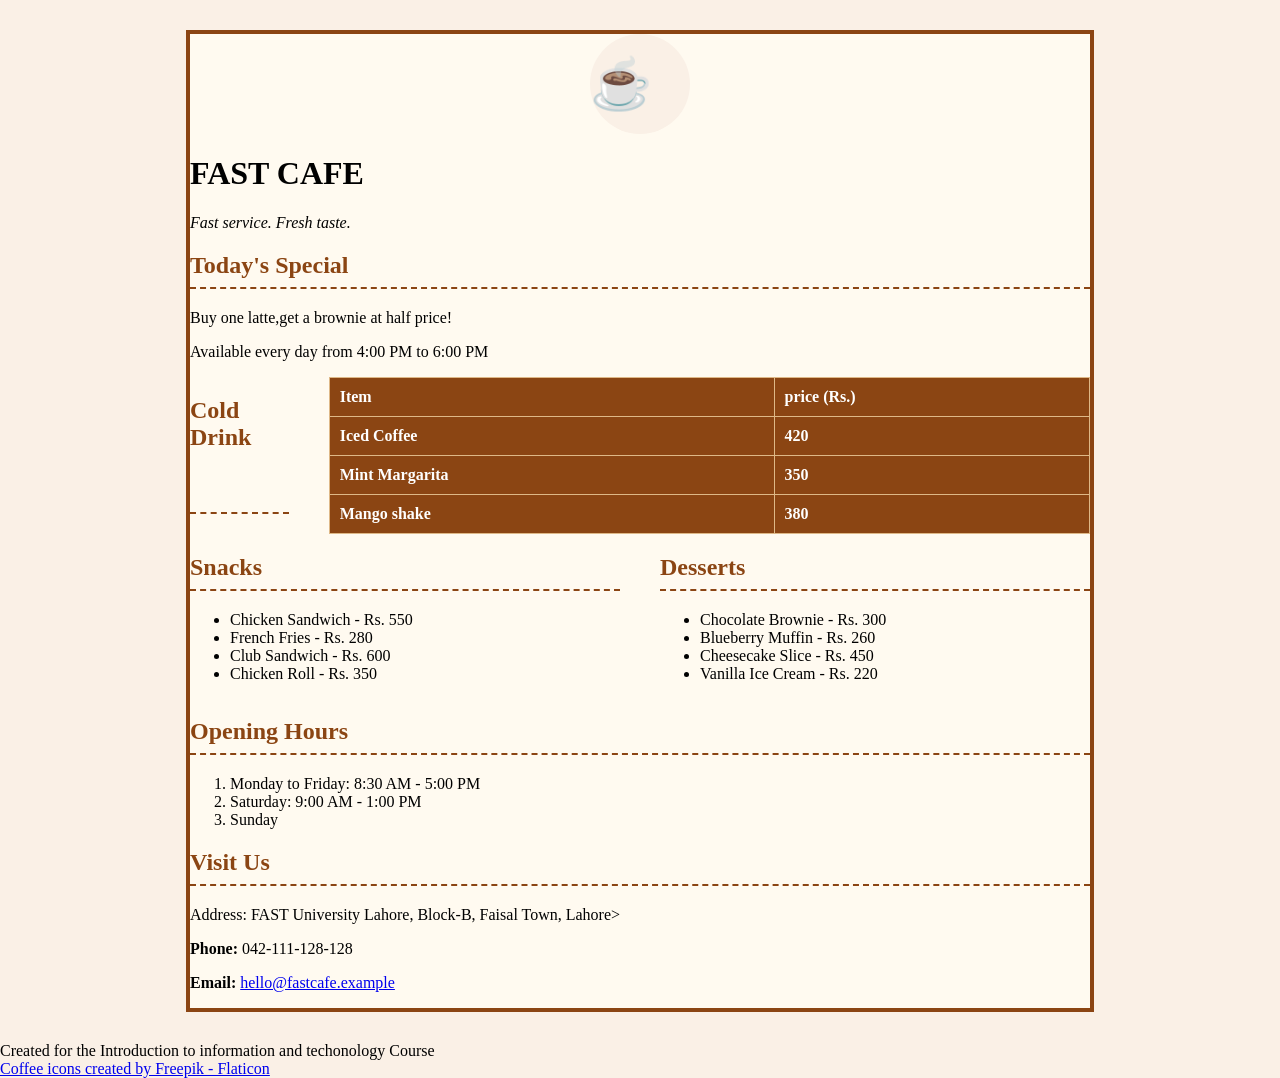
<file: Task 1/index.html>
<!DOCTYPE html>
<head>

    <title>Fast Cafe</title>
    <link rel="stylesheet" href="style.css">
</head>
<body>
    <div class="page">

        <div class="Header">
            <div class="logo">☕</div>
            <h1>FAST CAFE</h1>
            <p class="tagline">Fast service. Fresh taste.</p>
            </div>
            <div class="Content">
                <h2>Today's Special</h2>
                <div class="Special">
                <p class="Offer">Buy one latte,get a brownie at half price!</p>
                <p>Available every day from 4:00 PM to 6:00 PM</p>
                </div>
                </div>
               <div class="menus">
                <h2>Cold Drink</h2>
                <table>
                    <tr><th>Item</th><th>price (Rs.)</th></tr>
                    <tr><th>Iced Coffee</th><th>420</th></tr>
                    <tr><th>Mint Margarita</th><th>350</th></tr>
                    <tr><th>Mango shake</th><th>380</th></tr>
                </table>
               </div>
                     <div class="menus">
        <div class="menu">
          <h2>Snacks</h2>
          <ul>
            <li>Chicken Sandwich - Rs. 550</li>
            <li>French Fries - Rs. 280</li>
            <li>Club Sandwich - Rs. 600</li>
            <li>Chicken Roll - Rs. 350</li>
          </ul>
        </div>
        <div class="menu">
          <h2>Desserts</h2>
          <ul>
            <li>Chocolate Brownie - Rs. 300</li>
            <li>Blueberry Muffin - Rs. 260</li>
            <li>Cheesecake Slice - Rs. 450</li>
            <li>Vanilla Ice Cream - Rs. 220</li>
          </ul>
        </div>
      </div>
<h2>Opening Hours</h2>
<ol>
    <li>Monday to Friday: 8:30 AM - 5:00 PM</li>
    <li>Saturday: 9:00 AM - 1:00 PM</li>
    <li>Sunday</li>
</ol>

<h2>Visit Us</h2>
<p<strong>Address:</strong> FAST University Lahore, Block-B, Faisal Town, Lahore></p>
 <p><strong>Phone:</strong> 042-111-128-128</p>
      <p><strong>Email:</strong> <a href="mailto:hello@fastcafe.example">hello@fastcafe.example</a></p>
    </div>
<div class="Footer">
    Created for the Introduction to information and techonology Course
</div>
</div>                    
   
           

</body>
</html>

<a href="https://www.flaticon.com/free-icons/coffee" title="coffee icons">Coffee icons created by Freepik - Flaticon</a>
</file>
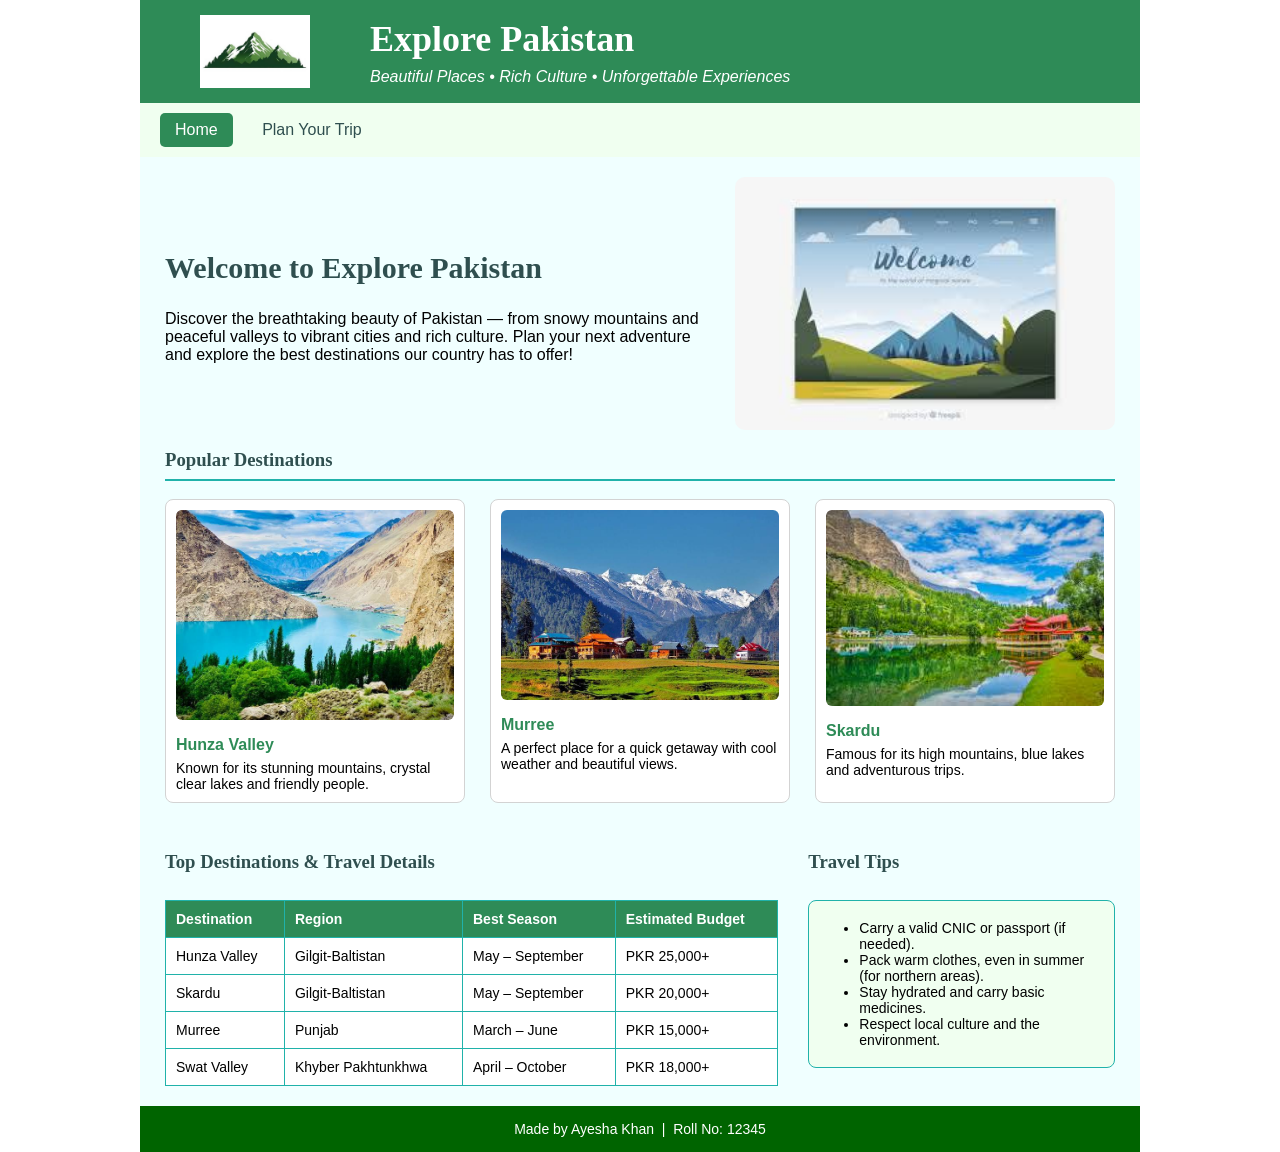
<file: Task 3/index.html>
<!DOCTYPE html>
<html>
<head>
  <title>Explore Pakistan</title>
  <link rel="stylesheet" href="style.css">
</head>
<body>
  <div class="page">

    <div class="header">
      <img class="logo" src="1.jpg" alt="Mountain logo">
      <div class="title-box">
        <h1>Explore Pakistan</h1>
        <p class="tagline">Beautiful Places • Rich Culture • Unforgettable Experiences</p>
      </div>
    </div>

    <div class="nav">
      <a class="active" href="index.html">Home</a>
      <a href="plan.html">Plan Your Trip</a>
    </div>

    <div class="content">

      <div class="welcome">
        <div class="welcome-text">
          <h2>Welcome to Explore Pakistan</h2>
          <p>Discover the breathtaking beauty of Pakistan — from snowy mountains and peaceful valleys to vibrant cities and rich culture. Plan your next adventure and explore the best destinations our country has to offer!</p>
        </div>
        <img class="welcome-img" src="images.jpg" alt="Mountain lake">
      </div>

      <h3 class="section-title">Popular Destinations</h3>
      <div class="cards">
        <div class="card">
          <img src="image 3.jpg" alt="Hunza Valley">
          <h4>Hunza Valley</h4>
          <p>Known for its stunning mountains, crystal clear lakes and friendly people.</p>
        </div>
        <div class="card">
          <img src="image 4.jpg" alt="Murree">
          <h4>Murree</h4>
          <p>A perfect place for a quick getaway with cool weather and beautiful views.</p>
        </div>
        <div class="card">
          <img src="image 5.jpg" alt="Skardu">
          <h4>Skardu</h4>
          <p>Famous for its high mountains, blue lakes and adventurous trips.</p>
        </div>
      </div>

      <div class="bottom">
        <div class="details">
          <h3 class="section-title">Top Destinations &amp; Travel Details</h3>
          <table>
            <tr><th>Destination</th><th>Region</th><th>Best Season</th><th>Estimated Budget</th></tr>
            <tr><td>Hunza Valley</td><td>Gilgit-Baltistan</td><td>May – September</td><td>PKR 25,000+</td></tr>
            <tr><td>Skardu</td><td>Gilgit-Baltistan</td><td>May – September</td><td>PKR 20,000+</td></tr>
            <tr><td>Murree</td><td>Punjab</td><td>March – June</td><td>PKR 15,000+</td></tr>
            <tr><td>Swat Valley</td><td>Khyber Pakhtunkhwa</td><td>April – October</td><td>PKR 18,000+</td></tr>
          </table>
        </div>

        <div class="tips">
          <h3 class="section-title">Travel Tips</h3>
          <div class="tips-box">
            <ul>
              <li>Carry a valid CNIC or passport (if needed).</li>
              <li>Pack warm clothes, even in summer (for northern areas).</li>
              <li>Stay hydrated and carry basic medicines.</li>
              <li>Respect local culture and the environment.</li>
            </ul>
          </div>
        </div>
      </div>

    </div>

    <div class="footer">
      Made by Ayesha Khan &nbsp;|&nbsp; Roll No: 12345
    </div>

  </div>
</body>
</html>
</file>
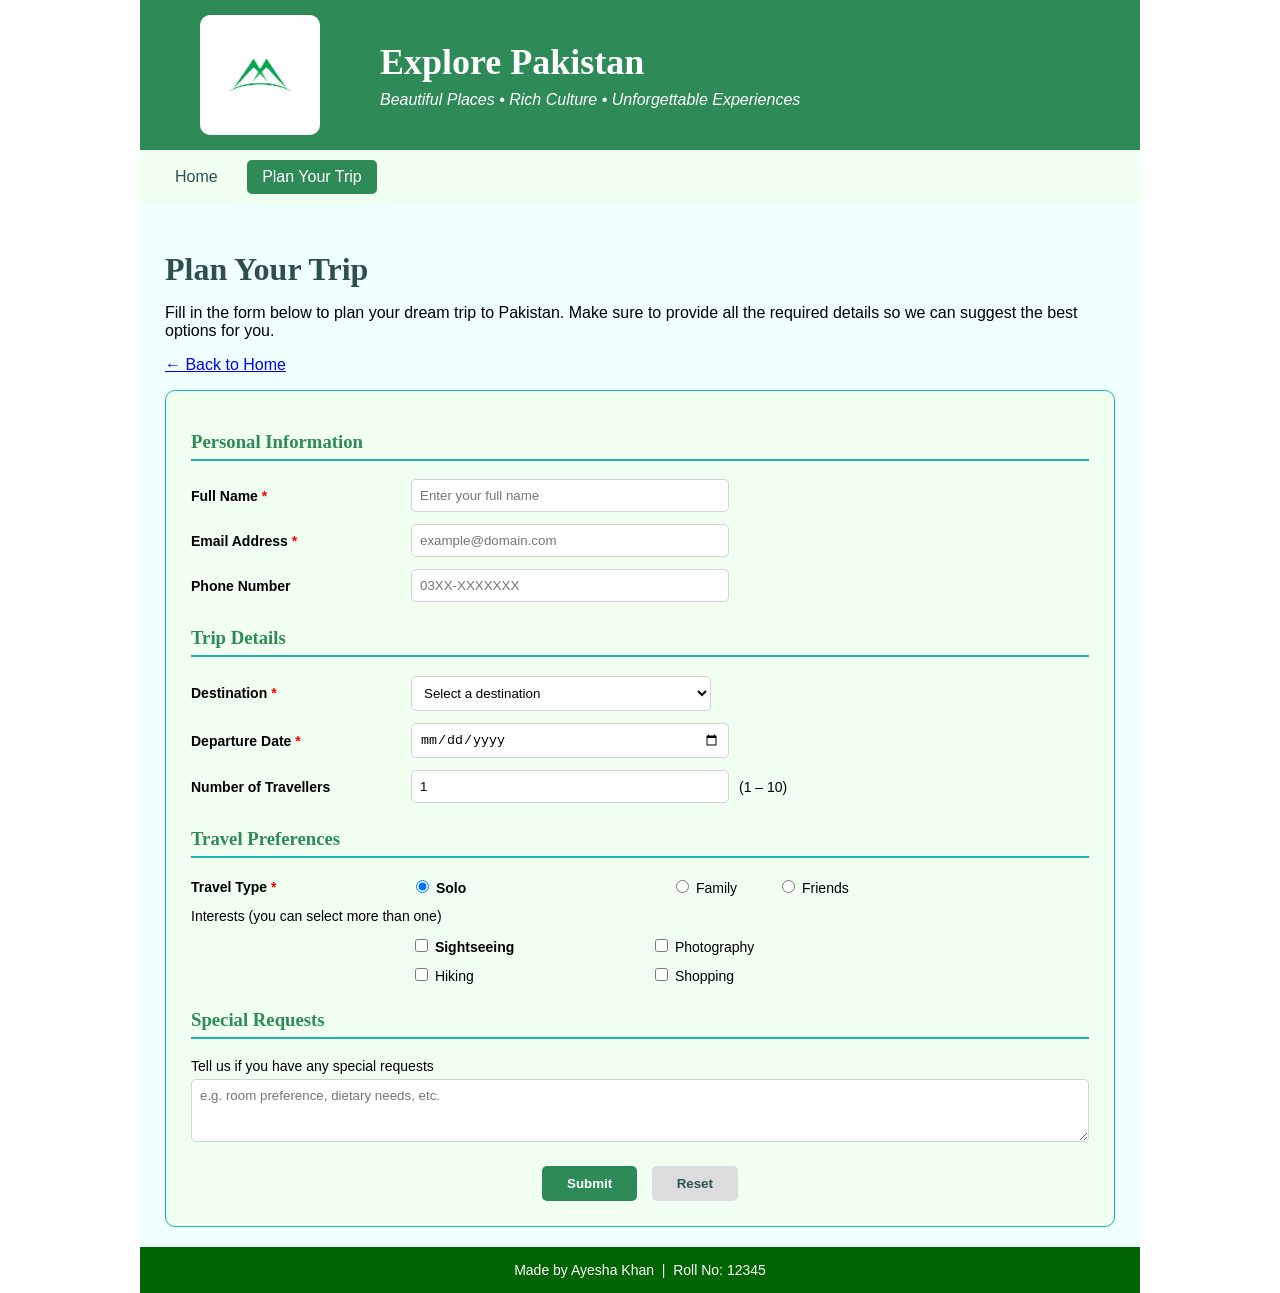
<file: Task 4/index.html>
<!DOCTYPE html>
<html>
<head>
  <title>Plan Your Trip</title>
  <link rel="stylesheet" href="style.css">
</head>
<body>
  <div class="page">

    <div class="header">
      <img class="logo" src="images.png" alt="Mountain logo">
      <div class="title-box">
        <h1>Explore Pakistan</h1>
        <p class="tagline">Beautiful Places • Rich Culture • Unforgettable Experiences</p>
      </div>
    </div>

    <div class="nav">
      <a href="index.html">Home</a>
      <a class="active" href="plan.html">Plan Your Trip</a>
    </div>

    <div class="content">

      <h2 class="page-title">Plan Your Trip</h2>
      <p>Fill in the form below to plan your dream trip to Pakistan. Make sure to provide all the required details so we can suggest the best options for you.</p>
      <p><a href="index.html">← Back to Home</a></p>

      <form class="trip-form" action="#" method="post">

        <h3 class="form-title">Personal Information</h3>
        <div class="row">
          <label for="name">Full Name <span class="star">*</span></label>
          <input type="text" id="name" name="name" placeholder="Enter your full name" required>
        </div>
        <div class="row">
          <label for="email">Email Address <span class="star">*</span></label>
          <input type="email" id="email" name="email" placeholder="example@domain.com" required>
        </div>
        <div class="row">
          <label for="phone">Phone Number</label>
          <input type="tel" id="phone" name="phone" placeholder="03XX-XXXXXXX">
        </div>

        <h3 class="form-title">Trip Details</h3>
        <div class="row">
          <label for="destination">Destination <span class="star">*</span></label>
          <select id="destination" name="destination" required>
            <option value="">Select a destination</option>
            <option>Hunza Valley</option>
            <option>Skardu</option>
            <option>Murree</option>
            <option>Swat Valley</option>
          </select>
        </div>
        <div class="row">
          <label for="date">Departure Date <span class="star">*</span></label>
          <input type="date" id="date" name="date" required>
        </div>
        <div class="row">
          <label for="travellers">Number of Travellers</label>
          <input type="number" id="travellers" name="travellers" value="1" min="1" max="10">
          <span class="hint">(1 – 10)</span>
        </div>

        <h3 class="form-title">Travel Preferences</h3>
        <div class="row">
          <label>Travel Type <span class="star">*</span></label>
          <div class="choices">
            <label class="choice"><input type="radio" name="type" value="Solo" checked> Solo</label>
            <label class="choice"><input type="radio" name="type" value="Family"> Family</label>
            <label class="choice"><input type="radio" name="type" value="Friends"> Friends</label>
          </div>
        </div>
        <p class="small">Interests (you can select more than one)</p>
        <div class="row">
          <label></label>
          <div class="choices two-col">
            <label class="choice"><input type="checkbox" name="interest" value="Sightseeing"> Sightseeing</label>
            <label class="choice"><input type="checkbox" name="interest" value="Photography"> Photography</label>
            <label class="choice"><input type="checkbox" name="interest" value="Hiking"> Hiking</label>
            <label class="choice"><input type="checkbox" name="interest" value="Shopping"> Shopping</label>
          </div>
        </div>

        <h3 class="form-title">Special Requests</h3>
        <p class="small">Tell us if you have any special requests</p>
        <textarea name="requests" rows="3" placeholder="e.g. room preference, dietary needs, etc."></textarea>

        <div class="buttons">
          <button type="submit" class="submit">Submit</button>
          <button type="reset" class="reset">Reset</button>
        </div>

      </form>

    </div>

    <div class="footer">
      Made by Ayesha Khan &nbsp;|&nbsp; Roll No: 12345
    </div>

  </div>
</body>
</html>
</file>
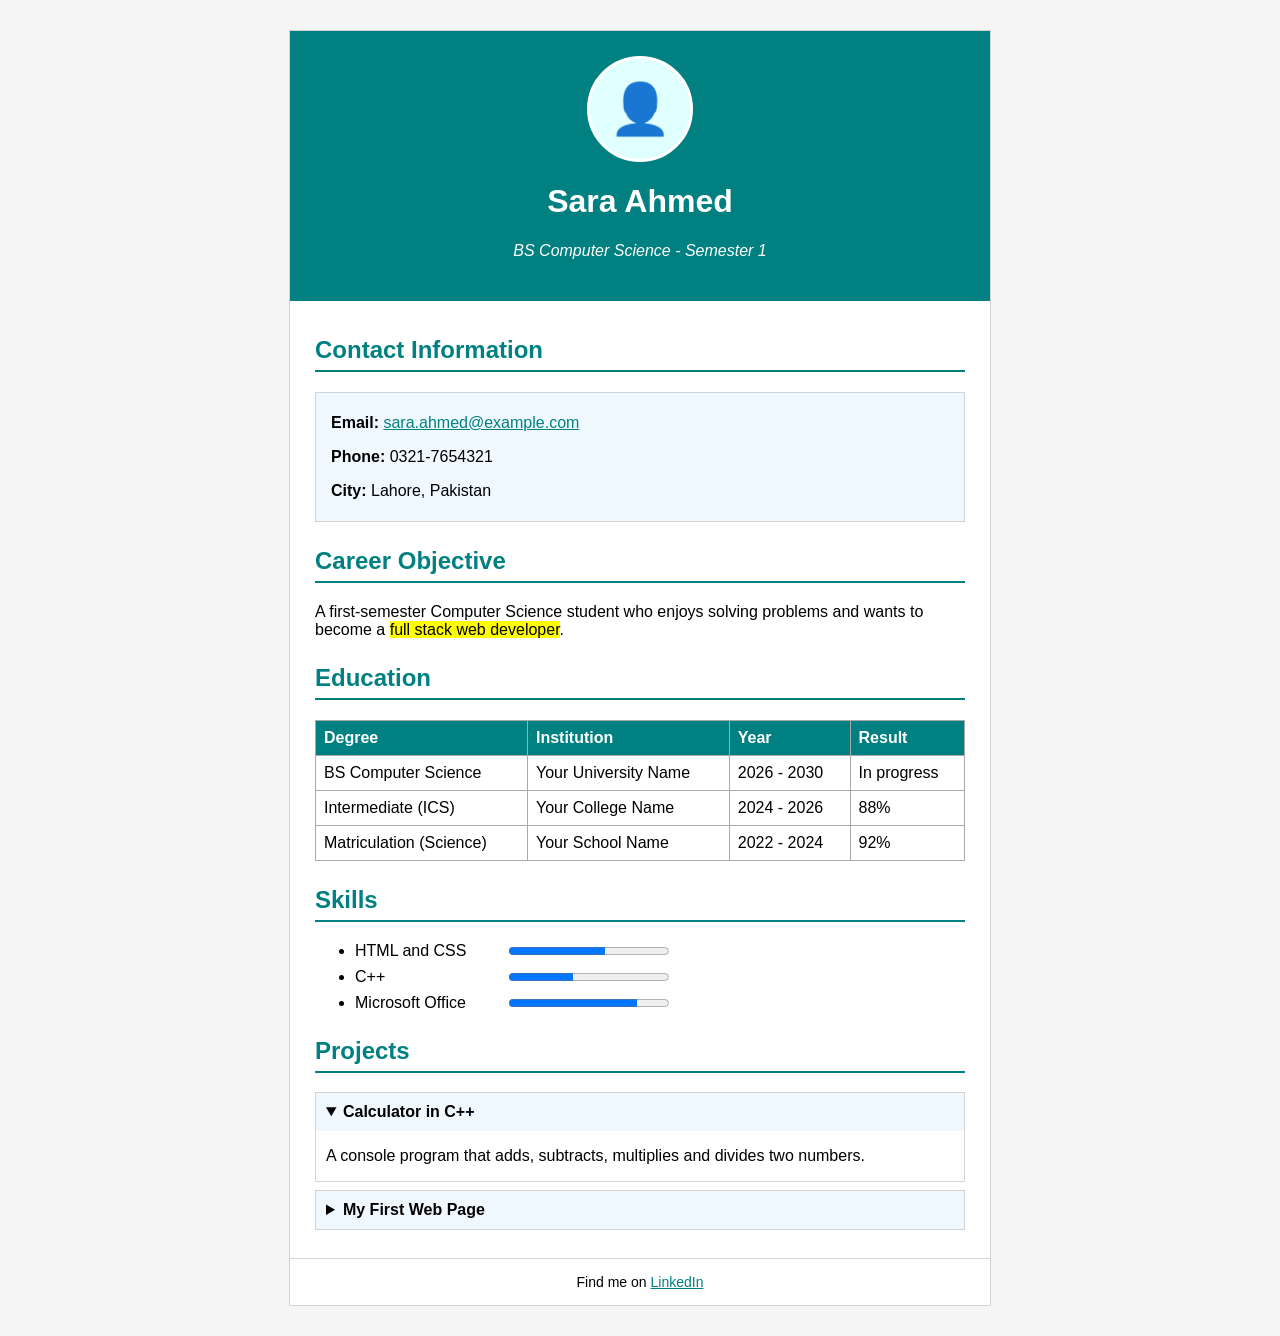
<file: Task 2/task 2 index.html>
<!DOCTYPE html>
<html>
<head>
  <title>Sara Ahmed - Resume</title>
  <link rel="stylesheet" href="style.css">
</head>
<body>
  <div class="page">

    <div class="header">
      <div class="avatar">👤</div>
      <h1>Sara Ahmed</h1>
      <p class="subtitle">BS Computer Science - Semester 1</p>
    </div>

    <div class="content">

      <h2>Contact Information</h2>
      <div class="contact">
        <p><strong>Email:</strong> <a href="mailto:sara.ahmed@example.com">sara.ahmed@example.com</a></p>
        <p><strong>Phone:</strong> 0321-7654321</p>
        <p><strong>City:</strong> Lahore, Pakistan</p>
      </div>

      <h2>Career Objective</h2>
      <p>A first-semester Computer Science student who enjoys solving problems and wants to become a <mark>full stack web developer</mark>.</p>

      <h2>Education</h2>
      <table>
        <tr><th>Degree</th><th>Institution</th><th>Year</th><th>Result</th></tr>
        <tr><td>BS Computer Science</td><td>Your University Name</td><td>2026 - 2030</td><td>In progress</td></tr>
        <tr><td>Intermediate (ICS)</td><td>Your College Name</td><td>2024 - 2026</td><td>88%</td></tr>
        <tr><td>Matriculation (Science)</td><td>Your School Name</td><td>2022 - 2024</td><td>92%</td></tr>
      </table>

      <h2>Skills</h2>
      <ul>
        <li><span class="skill">HTML and CSS</span> <progress value="60" max="100"></progress></li>
        <li><span class="skill">C++</span> <progress value="40" max="100"></progress></li>
        <li><span class="skill">Microsoft Office</span> <progress value="80" max="100"></progress></li>
      </ul>

      <h2>Projects</h2>
      <details open>
        <summary>Calculator in C++</summary>
        <p>A console program that adds, subtracts, multiplies and divides two numbers.</p>
      </details>
      <details>
        <summary>My First Web Page</summary>
        <p>A simple web page made with HTML and CSS.</p>
      </details>

    </div>

    <div class="footer">
      Find me on <a href="https://www.linkedin.com">LinkedIn</a>
    </div>

  </div>
</body>
</html>
</file>
<file: Task 1/style.css>
body {
  background-color: linen;
  font-family: Georgia, serif;
  margin: 0;
}

.page {
  max-width: 900px;
  margin: 30px auto;
  background-color: floralwhite;
  border: 4px solid saddlebrown;
}

.header {
  background-color: saddlebrown;
  color: floralwhite;
  text-align: center;
  padding: 30px;
}

.logo {
  width: 100px;
  height: 100px;
  line-height: 100px;
  font-size: 50px;
  background-color: linen;
  border-radius: 50%;
  margin: 0 auto 15px;
}

.tagline { font-style: italic; }

.content { padding: 20px 40px; }

h2 {
  color: saddlebrown;
  border-bottom: 2px dashed saddlebrown;
  padding-bottom: 8px;
}

.special {
  background-color: bisque;
  border: 2px solid darkgoldenrod;
  text-align: center;
  padding: 15px;
}

.offer {
  color: firebrick;
  font-weight: bold;
  font-size: 20px;
}

.menus { display: flex; gap: 40px; }
.menu { flex: 1; }

table {
  width: 100%;
  border-collapse: collapse;
}

th {
  background-color: saddlebrown;
  color: white;
  text-align: left;
}

th, td {
  border: 1px solid burlywood;
  padding: 10px;
}

td:last-child {
  text-align: right;
  color: firebrick;
  font-weight: bold;
}

.footer {
  background-color: saddlebrown;
  color: white;
  text-align: center;
  padding: 15px;
  font-size: 14px;
}
</file>
<file: Task 3/style.css>
body {
  background-color: white;
  font-family: Verdana, sans-serif;
  margin: 0;
}

.page {
  max-width: 1000px;
  margin: 0 auto;
  background-color: azure;
}

.header {
  background-color: seagreen;
  color: white;
  display: flex;
  align-items: center;
  padding: 15px 60px;
}

.logo {
  width: 110px;
  margin-right: 60px;
}

.header h1 {
  margin: 0;
  font-family: Georgia, serif;
  font-size: 36px;
}

.tagline {
  font-style: italic;
  margin: 8px 0 0;
}

.nav {
  background-color: honeydew;
  padding: 10px 20px;
}

.nav a {
  display: inline-block;
  color: darkslategray;
  text-decoration: none;
  padding: 8px 15px;
  border-radius: 5px;
  margin-right: 10px;
}

.nav a.active {
  background-color: seagreen;
  color: white;
}

.content {
  padding: 20px 25px;
}

.welcome {
  display: flex;
  align-items: center;
  gap: 30px;
}

.welcome-text { flex: 1; }

.welcome-text h2 {
  color: darkslategray;
  font-family: Georgia, serif;
  font-size: 30px;
}

.welcome-img {
  width: 40%;
  border-radius: 10px;
}

.section-title {
  color: darkslategray;
  font-family: Georgia, serif;
  border-bottom: 2px solid lightseagreen;
  padding-bottom: 8px;
}

.cards {
  display: flex;
  gap: 25px;
  margin-bottom: 30px;
}

.card {
  flex: 1;
  background-color: white;
  border: 1px solid lightgray;
  border-radius: 8px;
  padding: 10px;
}

.card img {
  width: 100%;
  border-radius: 6px;
}

.card h4 {
  color: seagreen;
  margin: 12px 0 6px;
}

.card p {
  font-size: 14px;
  margin: 0;
}

.bottom {
  display: flex;
  gap: 30px;
}

.details { flex: 2; }
.tips { flex: 1; }

.details .section-title,
.tips .section-title {
  border-bottom: none;
}

table {
  width: 100%;
  border-collapse: collapse;
  background-color: white;
}

th {
  background-color: seagreen;
  color: white;
  text-align: left;
}

th, td {
  border: 1px solid lightseagreen;
  padding: 10px;
  font-size: 14px;
}

.tips-box {
  background-color: honeydew;
  border: 1px solid lightseagreen;
  border-radius: 8px;
  padding: 5px 10px;
  font-size: 14px;
}

.footer {
  background-color: darkgreen;
  color: white;
  text-align: center;
  padding: 15px;
  font-size: 14px;
}
</file>
<file: Task 4/style.css>
body {
  background-color: white;
  font-family: Verdana, sans-serif;
  margin: 0;
}

.page {
  max-width: 1000px;
  margin: 0 auto;
  background-color: azure;
}

.header {
  background-color: seagreen;
  color: white;
  display: flex;
  align-items: center;
  padding: 15px 60px;
}

.logo {
  width: 110px;
  margin-right: 60px;
  background-color: white;
  border-radius: 10px;
  padding: 5px;
}

.header h1 {
  margin: 0;
  font-family: Georgia, serif;
  font-size: 36px;
}

.tagline {
  font-style: italic;
  margin: 8px 0 0;
}

.nav {
  background-color: honeydew;
  padding: 10px 20px;
}

.nav a {
  display: inline-block;
  color: darkslategray;
  text-decoration: none;
  padding: 8px 15px;
  border-radius: 5px;
  margin-right: 10px;
}

.nav a.active {
  background-color: seagreen;
  color: white;
}

.content {
  padding: 20px 25px;
}

.welcome {
  display: flex;
  align-items: center;
  gap: 30px;
}

.welcome-text { flex: 1; }

.welcome-text h2 {
  color: darkslategray;
  font-family: Georgia, serif;
  font-size: 30px;
}

.welcome-img {
  width: 40%;
  border-radius: 10px;
}

.section-title {
  color: darkslategray;
  font-family: Georgia, serif;
  border-bottom: 2px solid lightseagreen;
  padding-bottom: 8px;
}

.cards {
  display: flex;
  gap: 25px;
  margin-bottom: 30px;
}

.card {
  flex: 1;
  background-color: white;
  border: 1px solid lightgray;
  border-radius: 8px;
  padding: 10px;
}

.card img {
  width: 100%;
  border-radius: 6px;
}

.card h4 {
  color: seagreen;
  margin: 12px 0 6px;
}

.card p {
  font-size: 14px;
  margin: 0;
}

.bottom {
  display: flex;
  gap: 30px;
}

.details { flex: 2; }
.tips { flex: 1; }

.details .section-title,
.tips .section-title {
  border-bottom: none;
}

table {
  width: 100%;
  border-collapse: collapse;
  background-color: white;
}

th {
  background-color: seagreen;
  color: white;
  text-align: left;
}

th, td {
  border: 1px solid lightseagreen;
  padding: 10px;
  font-size: 14px;
}

.tips-box {
  background-color: honeydew;
  border: 1px solid lightseagreen;
  border-radius: 8px;
  padding: 5px 10px;
  font-size: 14px;
}

.footer {
  background-color: darkgreen;
  color: white;
  text-align: center;
  padding: 15px;
  font-size: 14px;
}

.page-title {
  color: darkslategray;
  font-family: Georgia, serif;
  font-size: 32px;
  margin-bottom: 8px;
}

.trip-form {
  background-color: honeydew;
  border: 1px solid lightseagreen;
  border-radius: 10px;
  padding: 15px 25px 25px;
  margin-top: 15px;
}

.form-title {
  color: seagreen;
  font-family: Georgia, serif;
  border-bottom: 2px solid lightseagreen;
  padding-bottom: 6px;
  margin-top: 25px;
}

.row {
  display: flex;
  align-items: center;
  margin: 12px 0;
}

.row label:first-child {
  width: 220px;
  font-weight: bold;
  font-size: 14px;
}

.row input[type="text"],
.row input[type="email"],
.row input[type="tel"],
.row input[type="date"],
.row input[type="number"],
.row select {
  width: 300px;
  padding: 8px;
  border: 1px solid lightgray;
  border-radius: 5px;
  background-color: white;
}

.star { color: red; }

.hint {
  margin-left: 10px;
  font-size: 14px;
}

.choices { display: flex; gap: 40px; }

.choices.two-col {
  display: grid;
  grid-template-columns: 200px 200px;
  gap: 10px 40px;
}

.choice {
  font-size: 14px;
  font-weight: normal;
}

.small {
  font-size: 14px;
  margin: 10px 0 5px;
}

textarea {
  width: 100%;
  box-sizing: border-box;
  padding: 8px;
  border: 1px solid lightgray;
  border-radius: 5px;
  font-family: Verdana, sans-serif;
}

.buttons {
  text-align: center;
  margin-top: 20px;
}

.buttons button {
  padding: 10px 25px;
  border: none;
  border-radius: 5px;
  font-weight: bold;
  cursor: pointer;
  margin: 0 5px;
}

.submit {
  background-color: seagreen;
  color: white;
}

.reset {
  background-color: gainsboro;
  color: darkslategray;
}
</file>
<file: Task 2/style.css>
body {
  background-color: whitesmoke;
  font-family: Arial, sans-serif;
  margin: 0;
}

.page {
  max-width: 700px;
  margin: 30px auto;
  background-color: white;
  border: 1px solid lightgray;
}

.header {
  background-color: teal;
  color: white;
  text-align: center;
  padding: 25px;
}

.avatar {
  width: 100px;
  height: 100px;
  line-height: 100px;
  font-size: 50px;
  background-color: lightcyan;
  border: 3px solid white;
  border-radius: 50%;
  margin: 0 auto 10px;
}

.subtitle { font-style: italic; }

.content { padding: 10px 25px 20px; }

h2 {
  color: teal;
  border-bottom: 2px solid teal;
  padding-bottom: 6px;
  margin-top: 25px;
}

.contact {
  background-color: aliceblue;
  border: 1px solid lightgray;
  padding: 5px 15px;
}

mark { background-color: yellow; }

table {
  width: 100%;
  border-collapse: collapse;
}

th {
  background-color: teal;
  color: white;
  text-align: left;
}

th, td {
  border: 1px solid darkgray;
  padding: 8px;
}

.skill {
  display: inline-block;
  width: 150px;
}

li { margin: 8px 0; }

details {
  border: 1px solid lightgray;
  margin-bottom: 8px;
}

summary {
  background-color: aliceblue;
  font-weight: bold;
  padding: 10px;
  cursor: pointer;
}

details p { padding: 0 10px; }

.footer {
  border-top: 1px solid lightgray;
  text-align: center;
  padding: 15px;
  font-size: 14px;
}

a { color: teal; }
</file>
